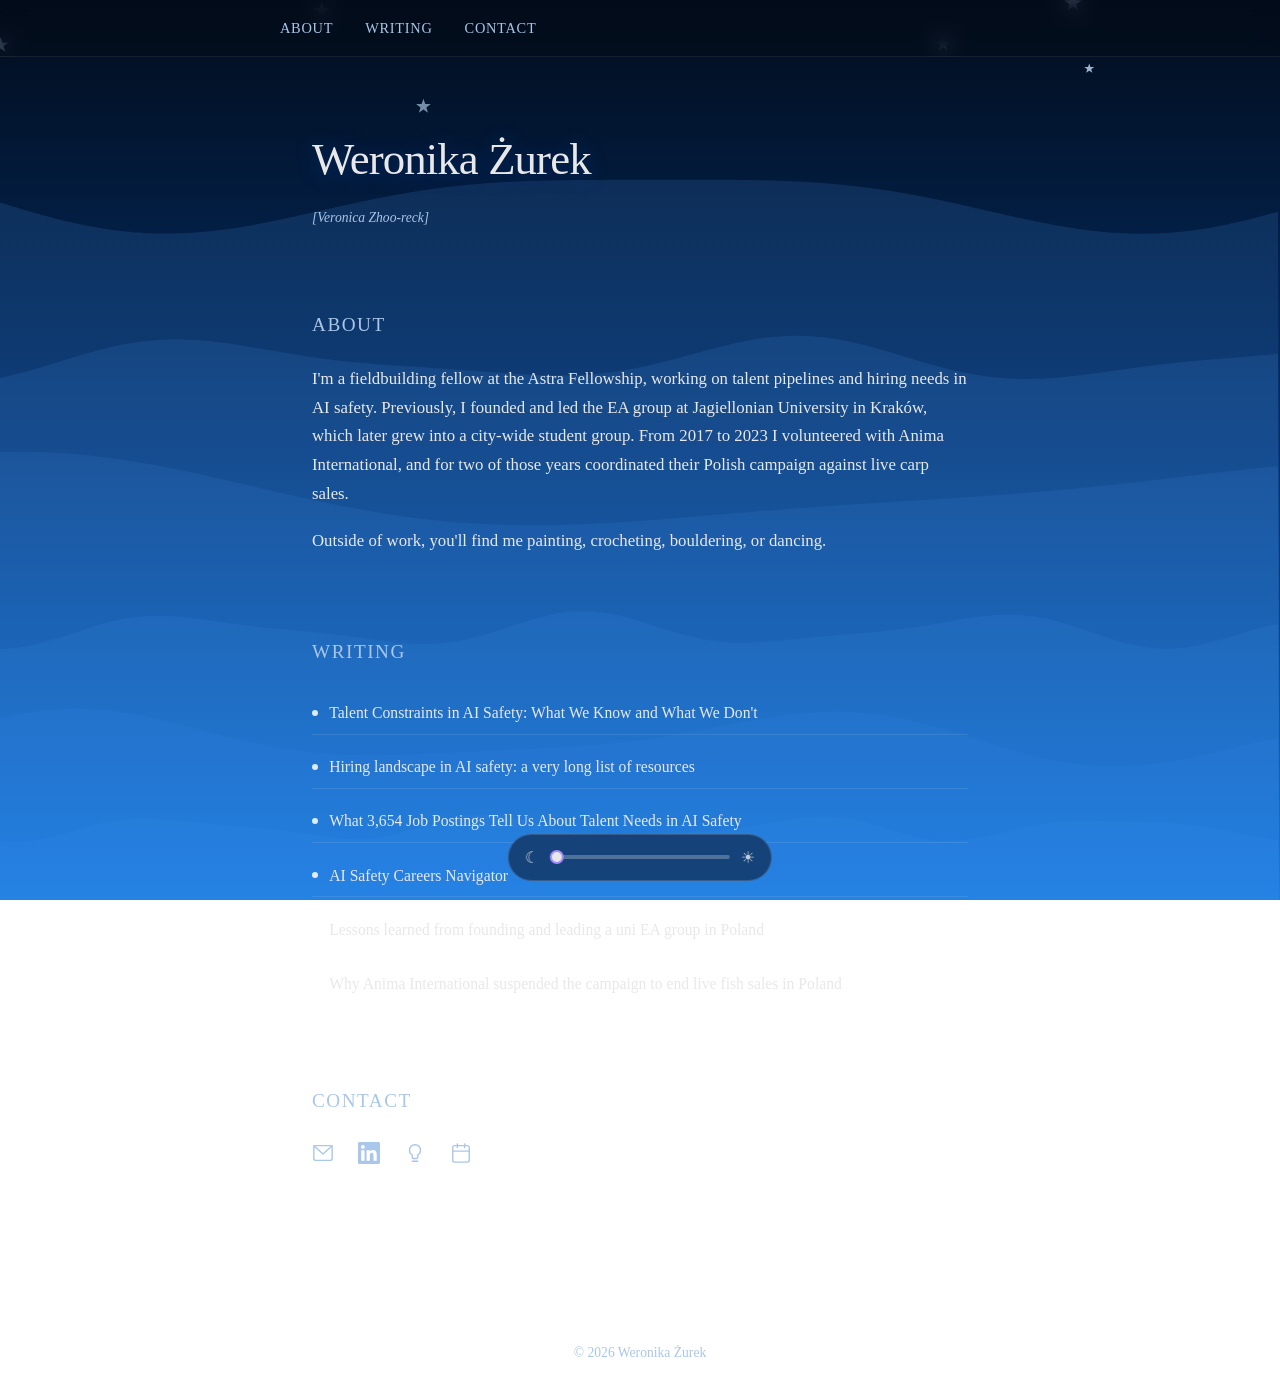
<file: index.html>
<!DOCTYPE html>
<html lang="en">
<head>
  <meta charset="UTF-8" />
  <meta name="viewport" content="width=device-width, initial-scale=1.0" />
  <title>Weronika Żurek</title>
  <link rel="stylesheet" href="style.css" />
</head>
<body>
  <canvas id="bg-canvas"></canvas>
  <div id="time-slider">
    <span class="time-icon icon-moon">☾</span>
    <input type="range" id="tod" min="0" max="1000" value="0" aria-label="Time of day" />
    <span class="time-icon icon-sun">☀</span>
  </div>
  <header>
    <nav>
      <a href="#about">About</a>
      <a href="#writing">Writing</a>
      <a href="#contact">Contact</a>
    </nav>
  </header>

  <main>
    <section id="hero">
      <h1>Weronika Żurek</h1>
      <p class="pronunciation">[Veronica Zhoo-reck]</p>
      <p class="tagline"><!-- Add your tagline here --></p>
    </section>

    <section id="about">
      <h2>About</h2>
      <p>
        I'm a fieldbuilding fellow at the Astra Fellowship, working on talent pipelines and hiring needs in AI safety.
        Previously, I founded and led the EA group at Jagiellonian University in Kraków, which later grew into a city-wide student group.
        From 2017 to 2023 I volunteered with Anima International, and for two of those years coordinated their Polish campaign against live carp sales.
      </p>
      <p>
        Outside of work, you'll find me painting, crocheting, bouldering, or dancing.
      </p>
    </section>

    <section id="writing">
      <h2>Writing</h2>
      <div class="writing-list">
        <a class="writing-button" href="https://forum.effectivealtruism.org/posts/NrYkhgh6ZGrGtxxnc/talent-constraints-in-ai-safety-what-we-know-and-what-we-don" target="_blank" rel="noopener">
          Talent Constraints in AI Safety: What We Know and What We Don't
        </a>
        <a class="writing-button" href="https://forum.effectivealtruism.org/posts/hmaDFgfKqsWqrWd5p/hiring-landscape-in-ai-safety-a-very-long-list-of-resources" target="_blank" rel="noopener">
          Hiring landscape in AI safety: a very long list of resources
        </a>
        <a class="writing-button" href="https://forum.effectivealtruism.org/posts/AAGD34wyWHXm5d2gp/what-3-654-job-postings-tell-us-about-talent-needs-in-ai" target="_blank" rel="noopener">
          What 3,654 Job Postings Tell Us About Talent Needs in AI Safety
        </a>
        <a class="writing-button" href="https://forum.effectivealtruism.org/posts/An9zDAvXjJDicsa8c/ai-safety-careers-navigator" target="_blank" rel="noopener">
          AI Safety Careers Navigator
        </a>
        <a class="writing-button" href="https://forum.effectivealtruism.org/posts/du9KEWHChAaEarJxa/lessons-learned-from-founding-and-leading-a-uni-ea-group-in" target="_blank" rel="noopener">
          Lessons learned from founding and leading a uni EA group in Poland
        </a>
        <a class="writing-button" href="https://forum.effectivealtruism.org/posts/snnfmepzrwpAsAoDT/why-anima-international-suspended-the-campaign-to-end-live" target="_blank" rel="noopener">
          Why Anima International suspended the campaign to end live fish sales in Poland
        </a>
      </div>
    </section>

    <section id="contact">
      <h2>Contact</h2>
      <div class="contact-links">
        <a href="mailto:weronikamzurek@gmail.com" aria-label="Email">
          <svg xmlns="http://www.w3.org/2000/svg" viewBox="0 0 24 24" fill="none" stroke="currentColor" stroke-width="1.5" stroke-linecap="round" stroke-linejoin="round">
            <rect x="2" y="4" width="20" height="16" rx="2"/>
            <polyline points="2,4 12,13 22,4"/>
          </svg>
        </a>
        <a href="https://www.linkedin.com/in/weronika-%C5%BCurek%F0%9F%94%B8-9a395526b/" aria-label="LinkedIn" target="_blank" rel="noopener">
          <svg xmlns="http://www.w3.org/2000/svg" viewBox="0 0 24 24" fill="currentColor">
            <path d="M20.45 20.45h-3.55v-5.57c0-1.33-.03-3.04-1.85-3.04-1.85 0-2.14 1.45-2.14 2.94v5.67H9.36V9h3.41v1.56h.05c.47-.9 1.63-1.85 3.36-1.85 3.59 0 4.25 2.36 4.25 5.44v6.3zM5.34 7.43a2.06 2.06 0 1 1 0-4.12 2.06 2.06 0 0 1 0 4.12zm1.78 13.02H3.56V9h3.56v11.45zM22.22 0H1.77C.79 0 0 .77 0 1.72v20.56C0 23.23.79 24 1.77 24h20.45C23.21 24 24 23.23 24 22.28V1.72C24 .77 23.21 0 22.22 0z"/>
          </svg>
        </a>
        <a href="https://forum.effectivealtruism.org/users/weronika-zurek" aria-label="EA Forum" target="_blank" rel="noopener">
          <svg xmlns="http://www.w3.org/2000/svg" viewBox="0 0 24 24" fill="none" stroke="currentColor" stroke-width="1.5" stroke-linecap="round" stroke-linejoin="round">
            <path d="M9 21h6"/>
            <path d="M12 3a6 6 0 0 1 6 6c0 2.22-1.2 4.16-3 5.2V17a1 1 0 0 1-1 1H10a1 1 0 0 1-1-1v-2.8C7.2 13.16 6 11.22 6 9a6 6 0 0 1 6-6z"/>
          </svg>
        </a>
        <a href="/meet" aria-label="Schedule a meeting">
          <svg xmlns="http://www.w3.org/2000/svg" viewBox="0 0 24 24" fill="none" stroke="currentColor" stroke-width="1.5" stroke-linecap="round" stroke-linejoin="round">
            <rect x="3" y="4" width="18" height="18" rx="2"/>
            <line x1="8" y1="2" x2="8" y2="6"/>
            <line x1="16" y1="2" x2="16" y2="6"/>
            <line x1="3" y1="10" x2="21" y2="10"/>
          </svg>
        </a>
      </div>
    </section>
  </main>

  <footer>
    <p>&copy; 2026 Weronika Żurek</p>
  </footer>

  <script src="main.js"></script>
</body>
</html>
</file>
<file: style.css>
*, *::before, *::after {
  box-sizing: border-box;
  margin: 0;
  padding: 0;
}

:root {
  --color-text: #e8e8e8;
  --color-accent: #a78bfa;
  --color-muted: #aac6e8;
  --max-width: 720px;
}

html {
  scroll-behavior: smooth;
}

#bg-canvas {
  position: fixed;
  top: 0;
  left: 0;
  width: 100%;
  height: 100%;
  z-index: -1;
}

body {
  background: transparent;
  color: var(--color-text);
  font-family: 'Georgia', serif;
  font-size: 1.05rem;
  line-height: 1.7;
}

a {
  color: var(--color-accent);
  text-decoration: none;
}

a:hover {
  text-decoration: underline;
}

/* Nav */
header {
  position: sticky;
  top: 0;
  background: rgba(4, 13, 26, 0.6);
  backdrop-filter: blur(10px);
  border-bottom: 1px solid rgba(255,255,255,0.08);
  padding: 1rem 2rem;
  z-index: 100;
}

nav {
  display: flex;
  gap: 2rem;
  max-width: var(--max-width);
  margin: 0 auto;
}

nav a {
  color: var(--color-muted);
  font-size: 0.9rem;
  letter-spacing: 0.05em;
  text-transform: uppercase;
}

nav a:hover {
  color: var(--color-text);
  text-decoration: none;
}

/* Main layout */
main {
  max-width: var(--max-width);
  margin: 0 auto;
  padding: 4rem 2rem;
}

section {
  margin-bottom: 5rem;
}

section p + p {
  margin-top: 1.2rem;
}

/* Hero */
#hero h1 {
  font-size: 2.8rem;
  font-weight: normal;
  letter-spacing: -0.02em;
  margin-bottom: 0.5rem;
  text-shadow: 0 2px 20px rgba(0,80,200,0.4);
}

.pronunciation {
  color: var(--color-muted);
  font-size: 0.85rem;
  font-style: italic;
  margin-bottom: 0.5rem;
}

.tagline {
  color: var(--color-muted);
  font-size: 1.1rem;
}

/* Headings */
h2 {
  font-size: 1.2rem;
  font-weight: normal;
  text-transform: uppercase;
  letter-spacing: 0.08em;
  color: var(--color-muted);
  margin-bottom: 1.5rem;
}

/* Writing */
.writing-list {
  display: flex;
  flex-direction: column;
  gap: 0.75rem;
}

.writing-button {
  display: flex;
  align-items: center;
  gap: 0.7rem;
  padding: 0.6rem 0;
  color: var(--color-text);
  font-size: 0.98rem;
  line-height: 1.4;
  border-bottom: 1px solid rgba(255,255,255,0.1);
  transition: color 0.2s, padding-left 0.2s, border-color 0.2s;
}

.writing-button::before {
  content: "";
  display: inline-block;
  width: 6px;
  height: 6px;
  border-radius: 50%;
  background: rgba(255, 255, 255, 0.85);
  flex-shrink: 0;
  transition: transform 0.2s;
}

.writing-button:hover {
  padding-left: 0.4rem;
  border-color: rgba(255, 255, 255, 0.3);
  text-decoration: none;
}

.writing-button:hover::before {
  transform: translateX(3px);
}

/* Contact icons */
.contact-links {
  display: flex;
  gap: 1.5rem;
  align-items: center;
}

.contact-links a {
  color: var(--color-muted);
  display: flex;
  align-items: center;
  transition: color 0.2s;
}

.contact-links a:hover {
  color: var(--color-text);
  text-decoration: none;
}

.contact-links svg {
  width: 22px;
  height: 22px;
}

/* Time-of-day slider */
#time-slider {
  position: fixed;
  bottom: 1.2rem;
  left: 50%;
  transform: translateX(-50%);
  display: flex;
  align-items: center;
  gap: 0.7rem;
  padding: 0.55rem 1rem;
  background: rgba(8, 18, 38, 0.55);
  backdrop-filter: blur(8px);
  border: 1px solid rgba(255,255,255,0.15);
  border-radius: 999px;
  z-index: 50;
  color: var(--color-text);
}

#time-slider .time-icon {
  font-size: 1rem;
  opacity: 0.85;
}

#tod {
  -webkit-appearance: none;
  appearance: none;
  width: 180px;
  height: 4px;
  background: rgba(255,255,255,0.25);
  border-radius: 4px;
  outline: none;
  cursor: pointer;
}

#tod::-webkit-slider-thumb {
  -webkit-appearance: none;
  appearance: none;
  width: 14px;
  height: 14px;
  border-radius: 50%;
  background: var(--color-text);
  border: 2px solid var(--color-accent);
  cursor: grab;
}

#tod::-moz-range-thumb {
  width: 14px;
  height: 14px;
  border-radius: 50%;
  background: var(--color-text);
  border: 2px solid var(--color-accent);
  cursor: grab;
}

/* Footer */
footer {
  text-align: center;
  padding: 2rem;
  color: var(--color-muted);
  font-size: 0.85rem;
  border-top: 1px solid rgba(255,255,255,0.1);
}
</file>
